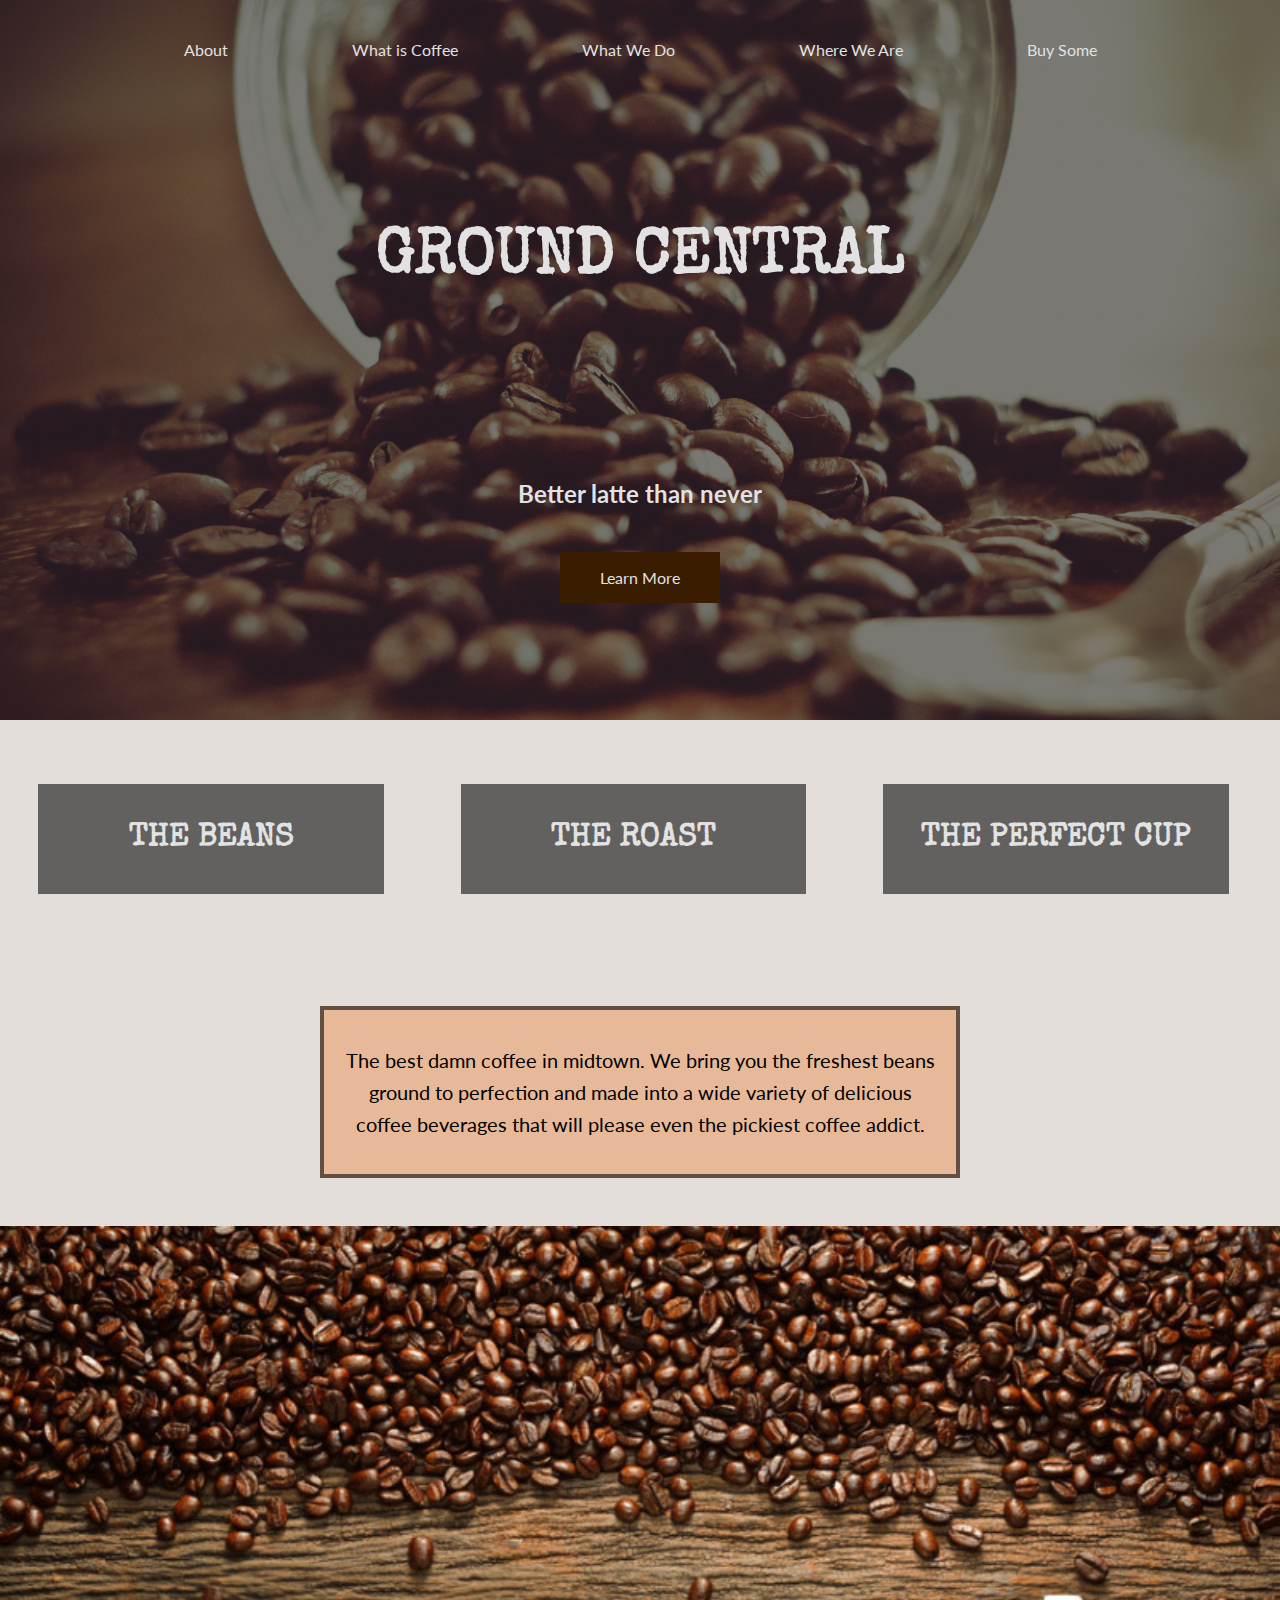
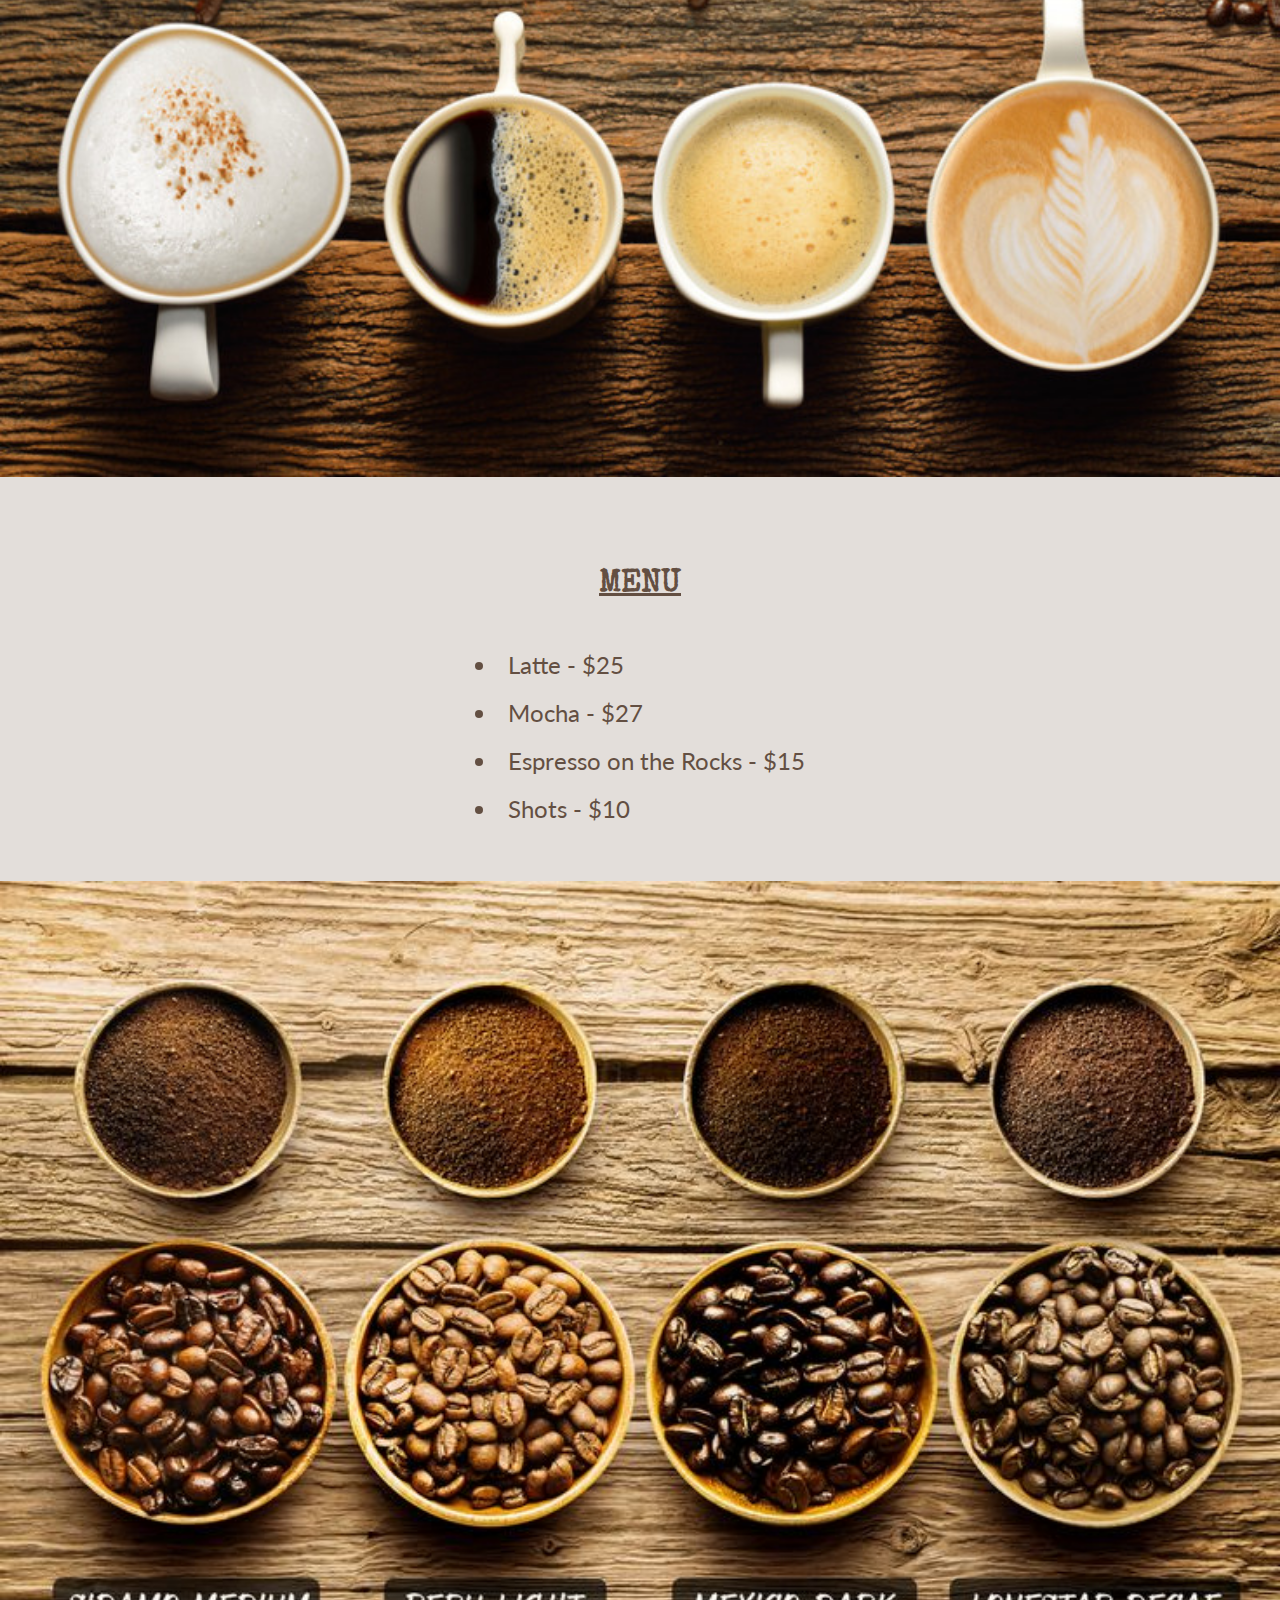
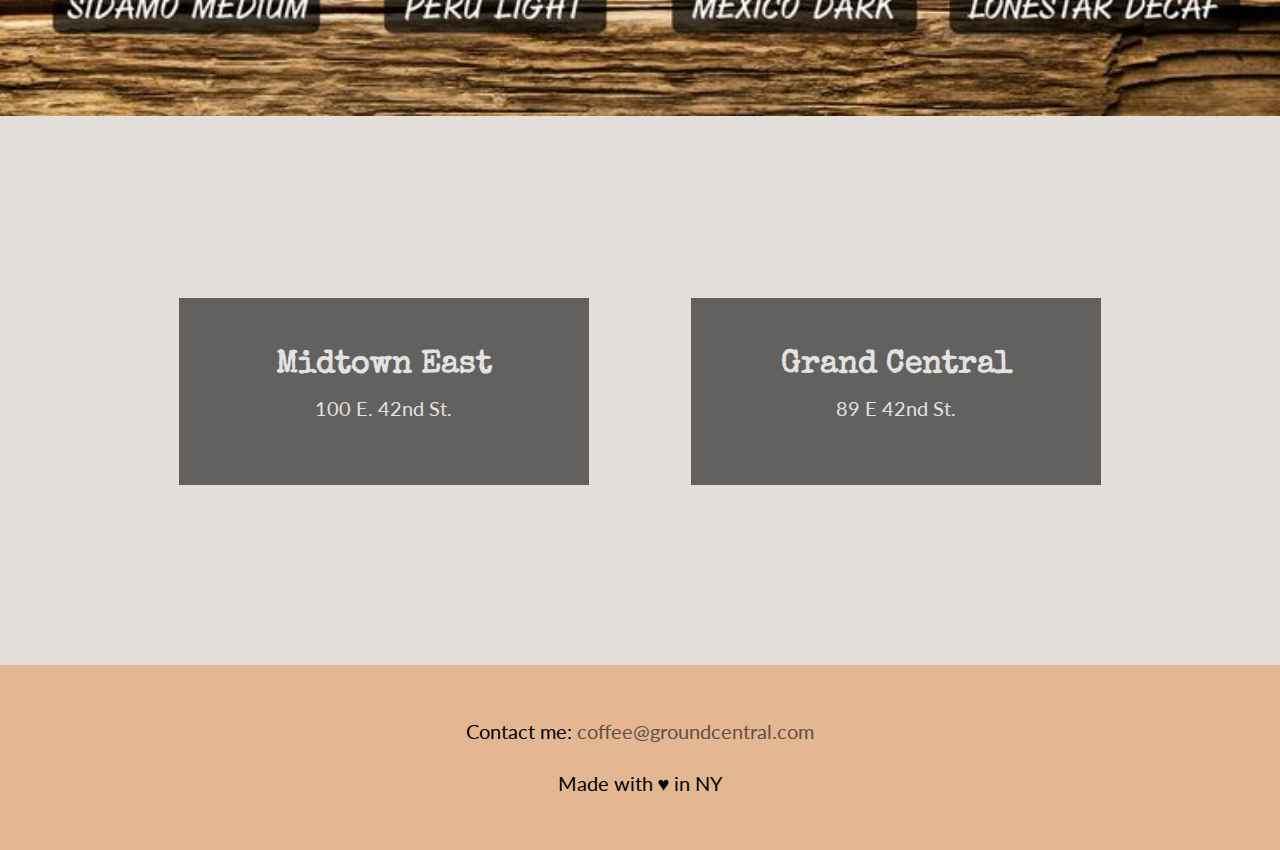
<file: final_project/index.html>
<!DOCTYPE html>
<html>
	<head>
		<title>Ground Central</title>
		<!--<link rel="stylesheet" type="text/css" href="css/reset.css">-->
		<link rel="stylesheet" type="text/css" href="css/style.css">
		<meta name="viewport" content="width=device-width, initial-scale=1">
	</head>
	<body>
		<div class="wrapper">
			<div class="mobilenav">
				<label for="toggle">Menu</label>
	            <input type="checkbox" id="toggle">
				<nav>
					<a href="#mission">About</a>
					<a href="https://en.wikipedia.org/wiki/Coffee" target="_blank">What is Coffee</a>
					<a href="#story">What We Do</a>
					<a href="#two_column">Where We Are</a>
					<a href="#menu">Buy Some</a>
				</nav>
			</div>
			<header>
				<nav>
					<a href="#mission">About</a>
					<a href="https://en.wikipedia.org/wiki/Coffee" target="_blank">What is Coffee</a>
					<a href="#story">What We Do</a>
					<a href="#two_column">Where We Are</a>
					<a href="#menu">Buy Some</a>
				</nav>
				<h1>Ground Central</h1>
				<p id="slogan">Better latte than never</p>
				<a href="#">Learn More</a>
			</header>
			<main>
				<section class="clearfix" id="story">
					<h2>The Beans</h2>
					<h2>The Roast</h2>
					<h2>The Perfect Cup</h2>
				</section>
				<section id="mission">
					<p>The best damn coffee in midtown. We bring you the freshest beans ground to perfection and made into a wide variety of delicious coffee beverages that will please even the pickiest coffee addict.</p>
				</section>
				<img id="cups" src="images/cups.jpg" alt="Perfection is in the artistry">
				<section id="menu">
					<h2>MENU</h2>
					<ul>
						<li>Latte - $25</li>
						<li>Mocha - $27</li>
						<li>Espresso on the Rocks - $15</li>
						<li>Shots - $10</li>
					</ul>
				</section>
				<img id="grounds" src="images/grounds.jpg" alt="Sidamo Medium Peru Light Mexico Dark and Lonestar Decaf">
				<section id="two_column" class="clearfix">
					<aside id="left">
						<h2>Midtown East</h2>
						<p>100 E. 42nd St.</p>
					</aside>
					<article id="right">
						<h2>Grand Central</h2>
						<p>89 E 42nd St.</p>
					</article>
				</section>
			</main>
			<footer>
				<p>Contact me: <a href="mailto:coffee@groundcentral.com?Subject=Need%20my%20fix" target="_top">coffee@groundcentral.com</a>
				</p>
				<p>Made with &hearts; in NY</p>
			</footer>
		</div>
	</body>
</html>
</file>
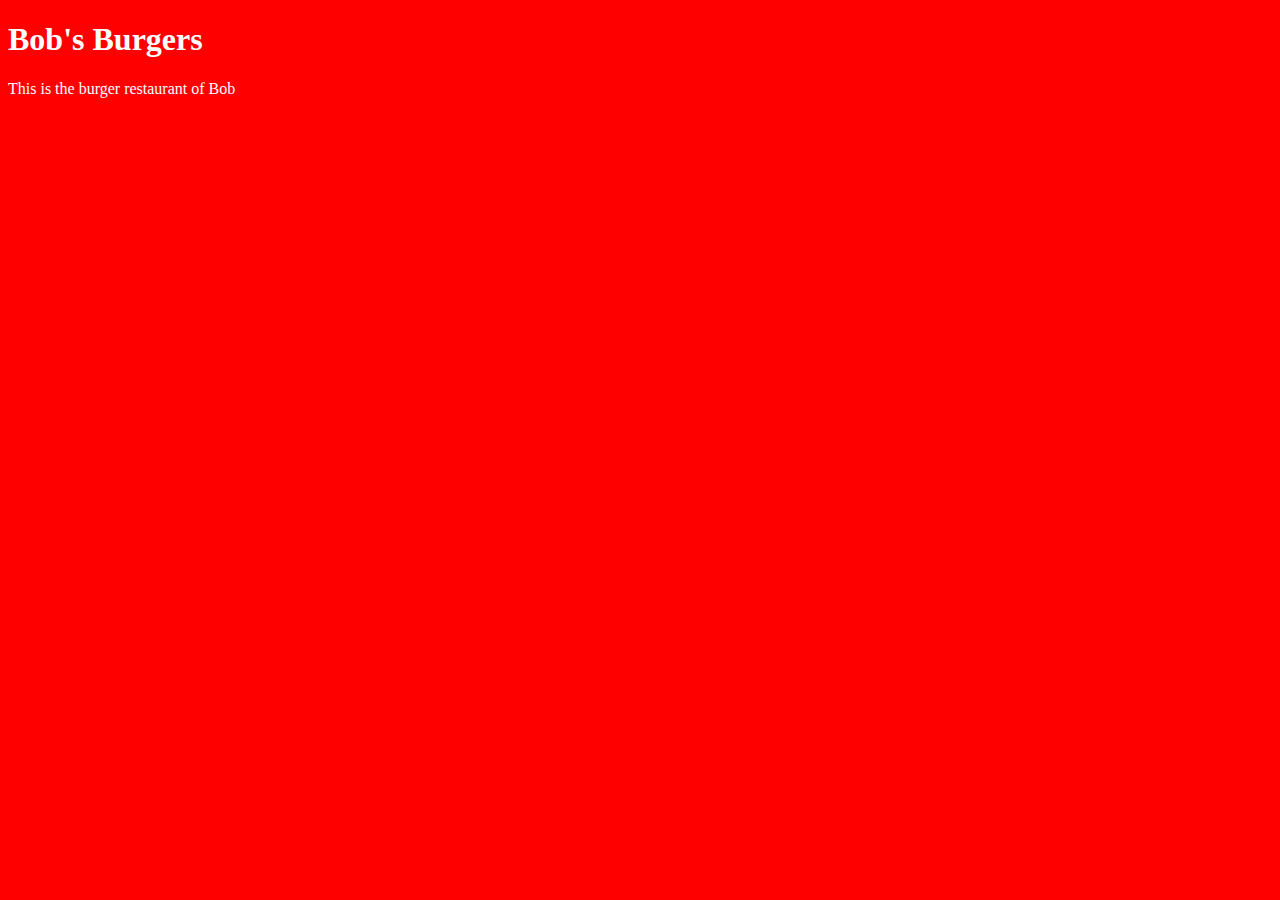
<file: unit_1/index.html>
<!DOCTYPE html>
<html>
	<head>
		<title>Bob's Burgers</title>
		<link rel="stylesheet" type="text/css" href="css/style.css">
	</head>
	<body>
		<h1>Bob's Burgers</h1>
		<p>This is the burger restaurant of Bob</p>
	</body>
</html>
</file>
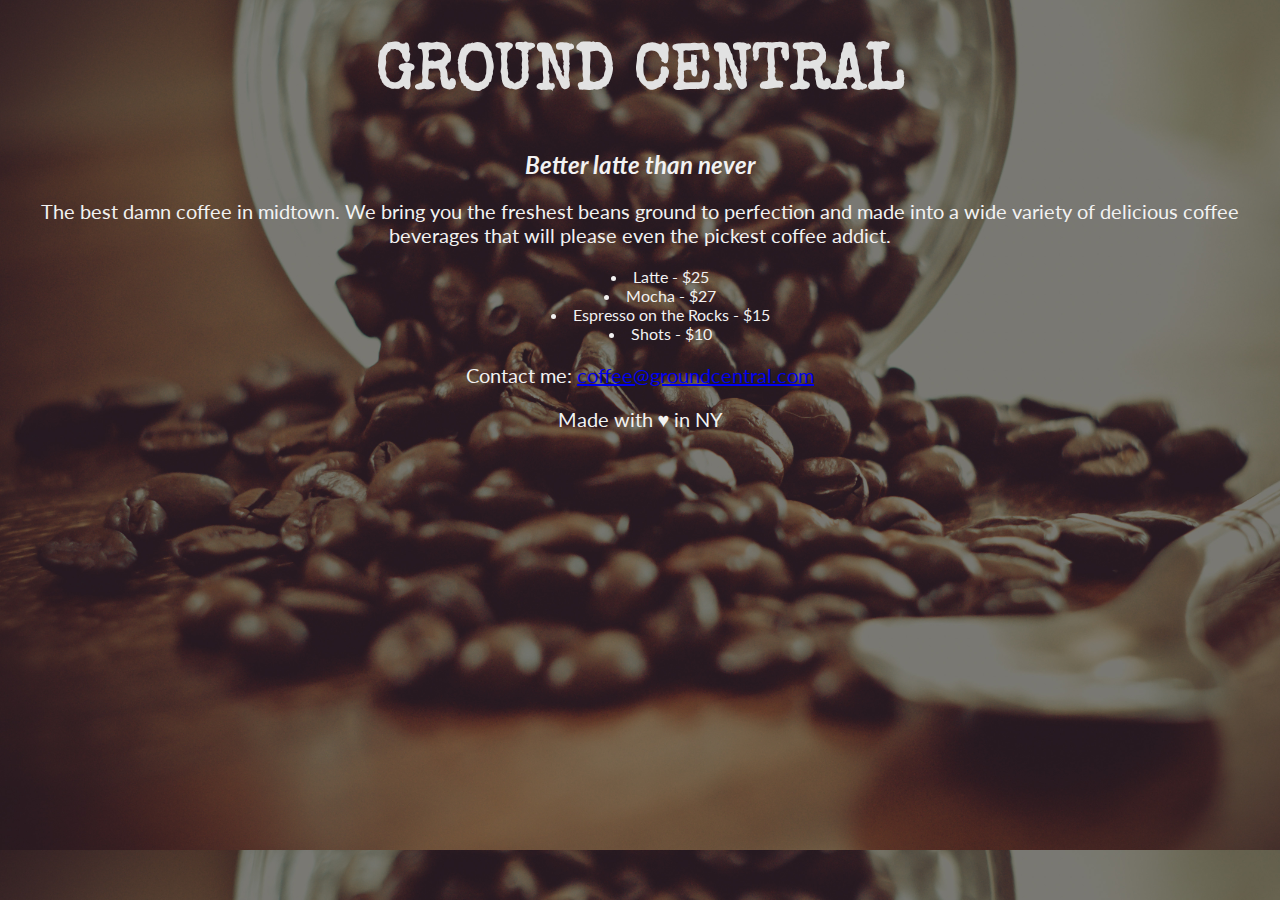
<file: unit_4/index.html>
<!DOCTYPE html>
<html>
	<head>
		<title>Ground Central</title>
		<link rel="stylesheet" type="text/css" href="css/style.css">
	</head>
	<body>
		<header>
			<h1>Ground Central</h1>
			<span id="slogan">Better latte than never</span>
		</header>
		<main>
			<section>
				<p>The best damn coffee in midtown. We bring you the freshest beans ground to perfection and made into a wide variety of delicious coffee beverages that will please even the pickest coffee addict.</p>
			</section>
			<section>
				<ul>
					<li>Latte - $25</li>
					<li>Mocha - $27</li>
					<li>Espresso on the Rocks - $15</li>
					<li>Shots - $10</li>
				</ul>
			</section>
		</main>
		<footer>
			<p>Contact me: <a href="mailto:coffee@groundcentral.com?Subject=Need%20my%20fix" target="_top">coffee@groundcentral.com</a>
			</p>
			<p>Made with &hearts; in NY</p>
		</footer>
	</body>
</html>
</file>
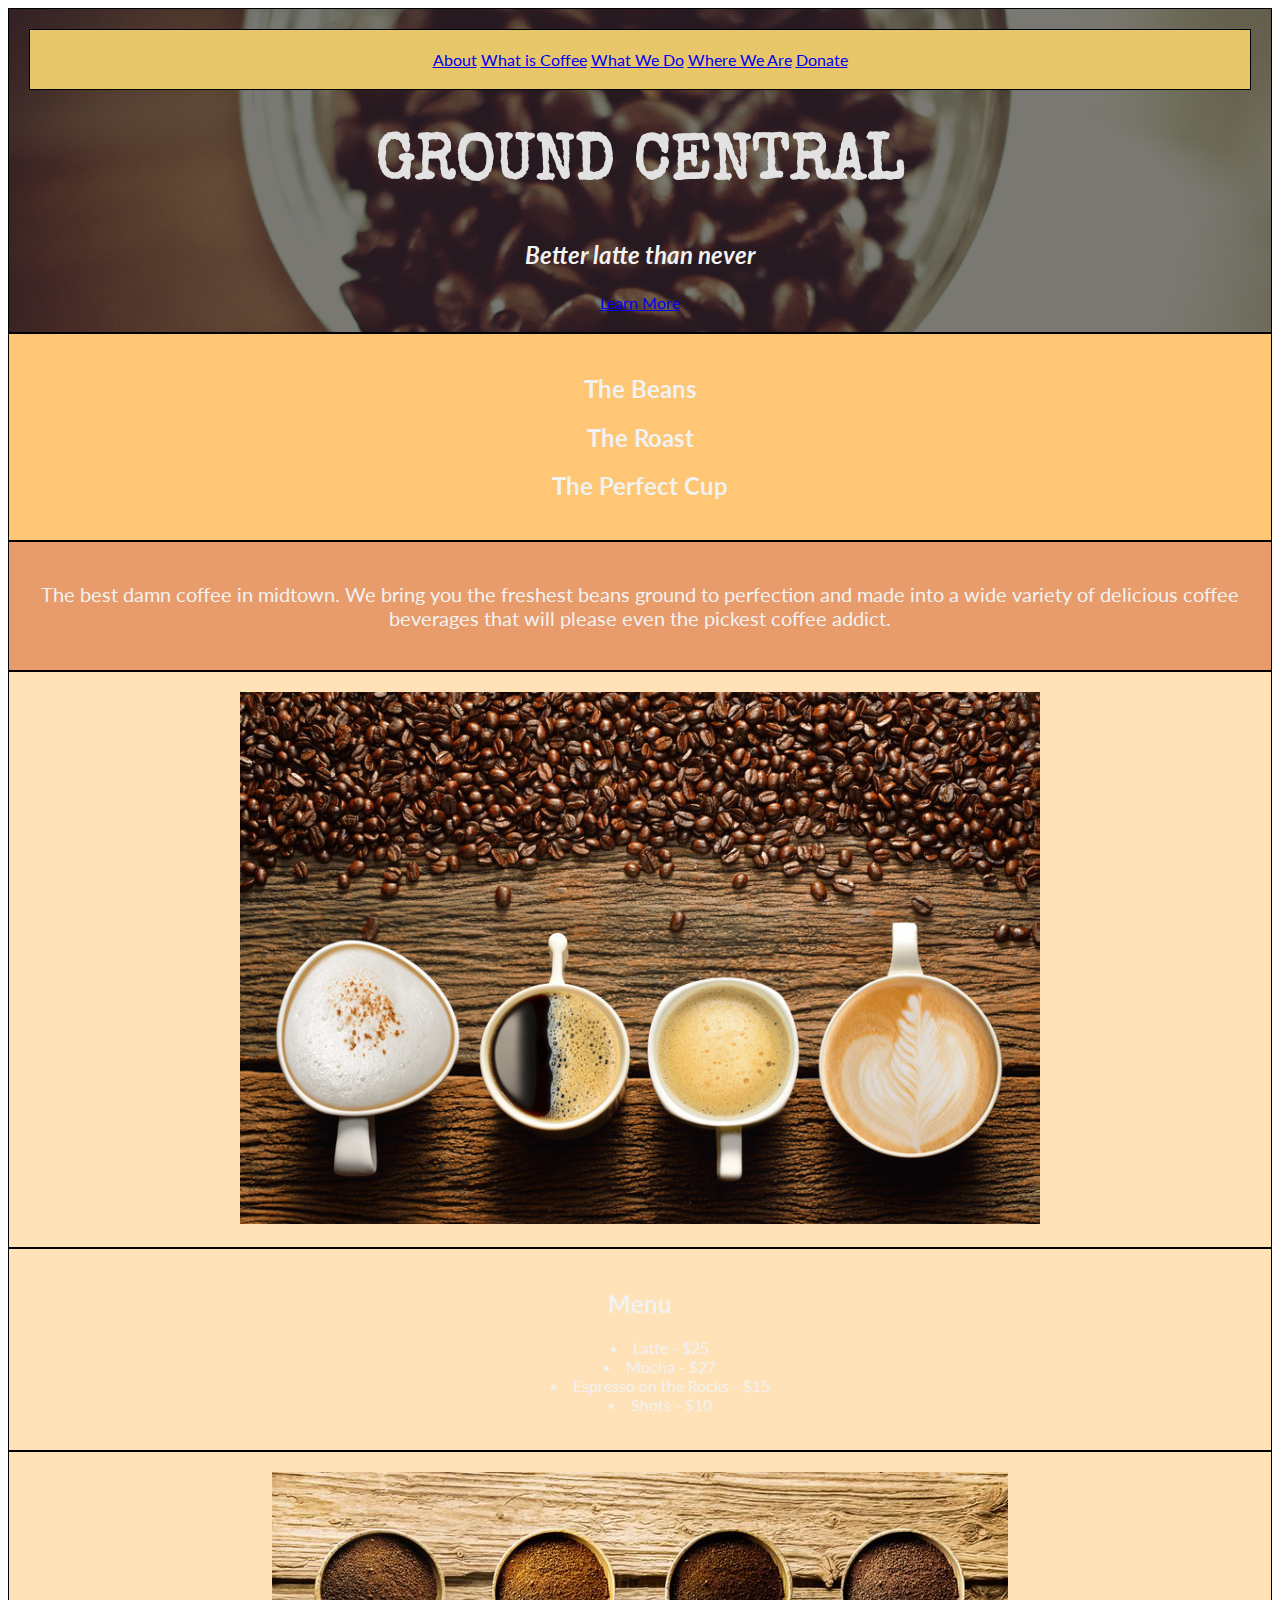
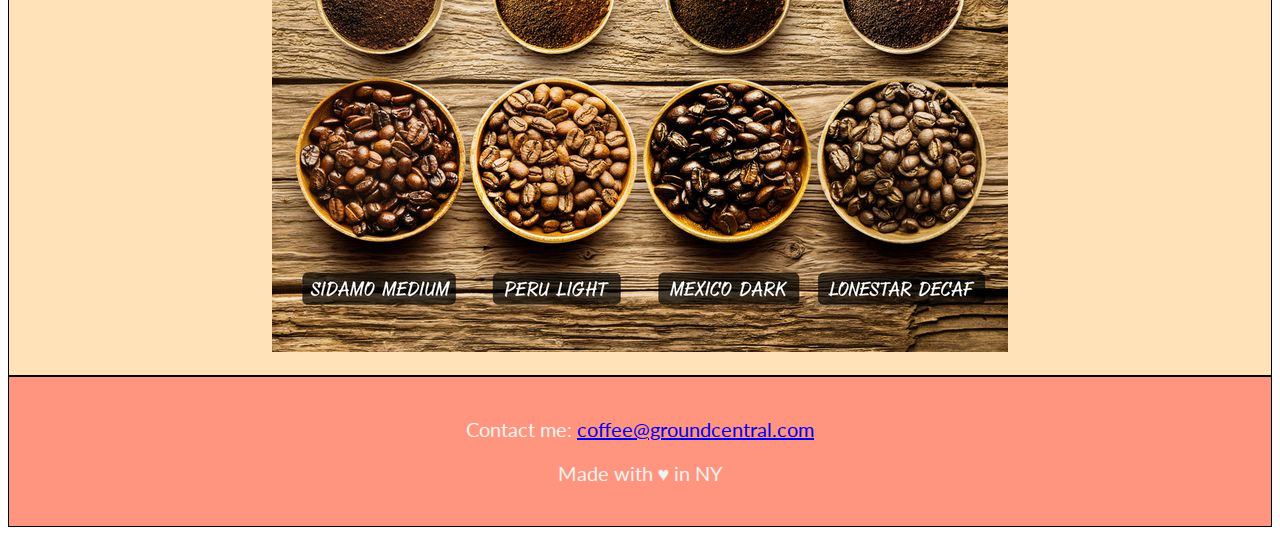
<file: unit_5/index.html>
<!DOCTYPE html>
<html>
	<head>
		<title>Ground Central</title>
		<link rel="stylesheet" type="text/css" href="css/style.css">
	</head>
	<body>
		<div class="wrapper">
			<header>
				<nav>
					<a href="#">About</a>
					<a href="#">What is Coffee</a>
					<a href="#">What We Do</a>
					<a href="#">Where We Are</a>
					<a href="#">Donate</a>
				</nav>
				<h1>Ground Central</h1>
				<p id="slogan">Better latte than never</p>
				<a href="#">Learn More</a>
			</header>
			<main>
				<section id="story">
					<h2>The Beans</h2>
					<h2>The Roast</h2>
					<h2>The Perfect Cup</h2>
				</section>
				<section id="mission">
					<p>The best damn coffee in midtown. We bring you the freshest beans ground to perfection and made into a wide variety of delicious coffee beverages that will please even the pickest coffee addict.</p>
				</section>
				<section id="cups">
					<img src="images/cupsocoffee.jpg" alt="Perfection is in the artistry">
				</section>
				<section id="menu">
					<h2>Menu</h2>
					<ul>
						<li>Latte - $25</li>
						<li>Mocha - $27</li>
						<li>Espresso on the Rocks - $15</li>
						<li>Shots - $10</li>
					</ul>
				</section>
				<section id="grounds">
					<img src="images/grounds.jpg" alt="Sidamo Medium Peru Light Mexico Dark and Lonestar Decaf">
				</section>
			</main>
			<footer>
				<p>Contact me: <a href="mailto:coffee@groundcentral.com?Subject=Need%20my%20fix" target="_top">coffee@groundcentral.com</a>
				</p>
				<p>Made with &hearts; in NY</p>
			</footer>
		</div>
	</body>
</html>
</file>
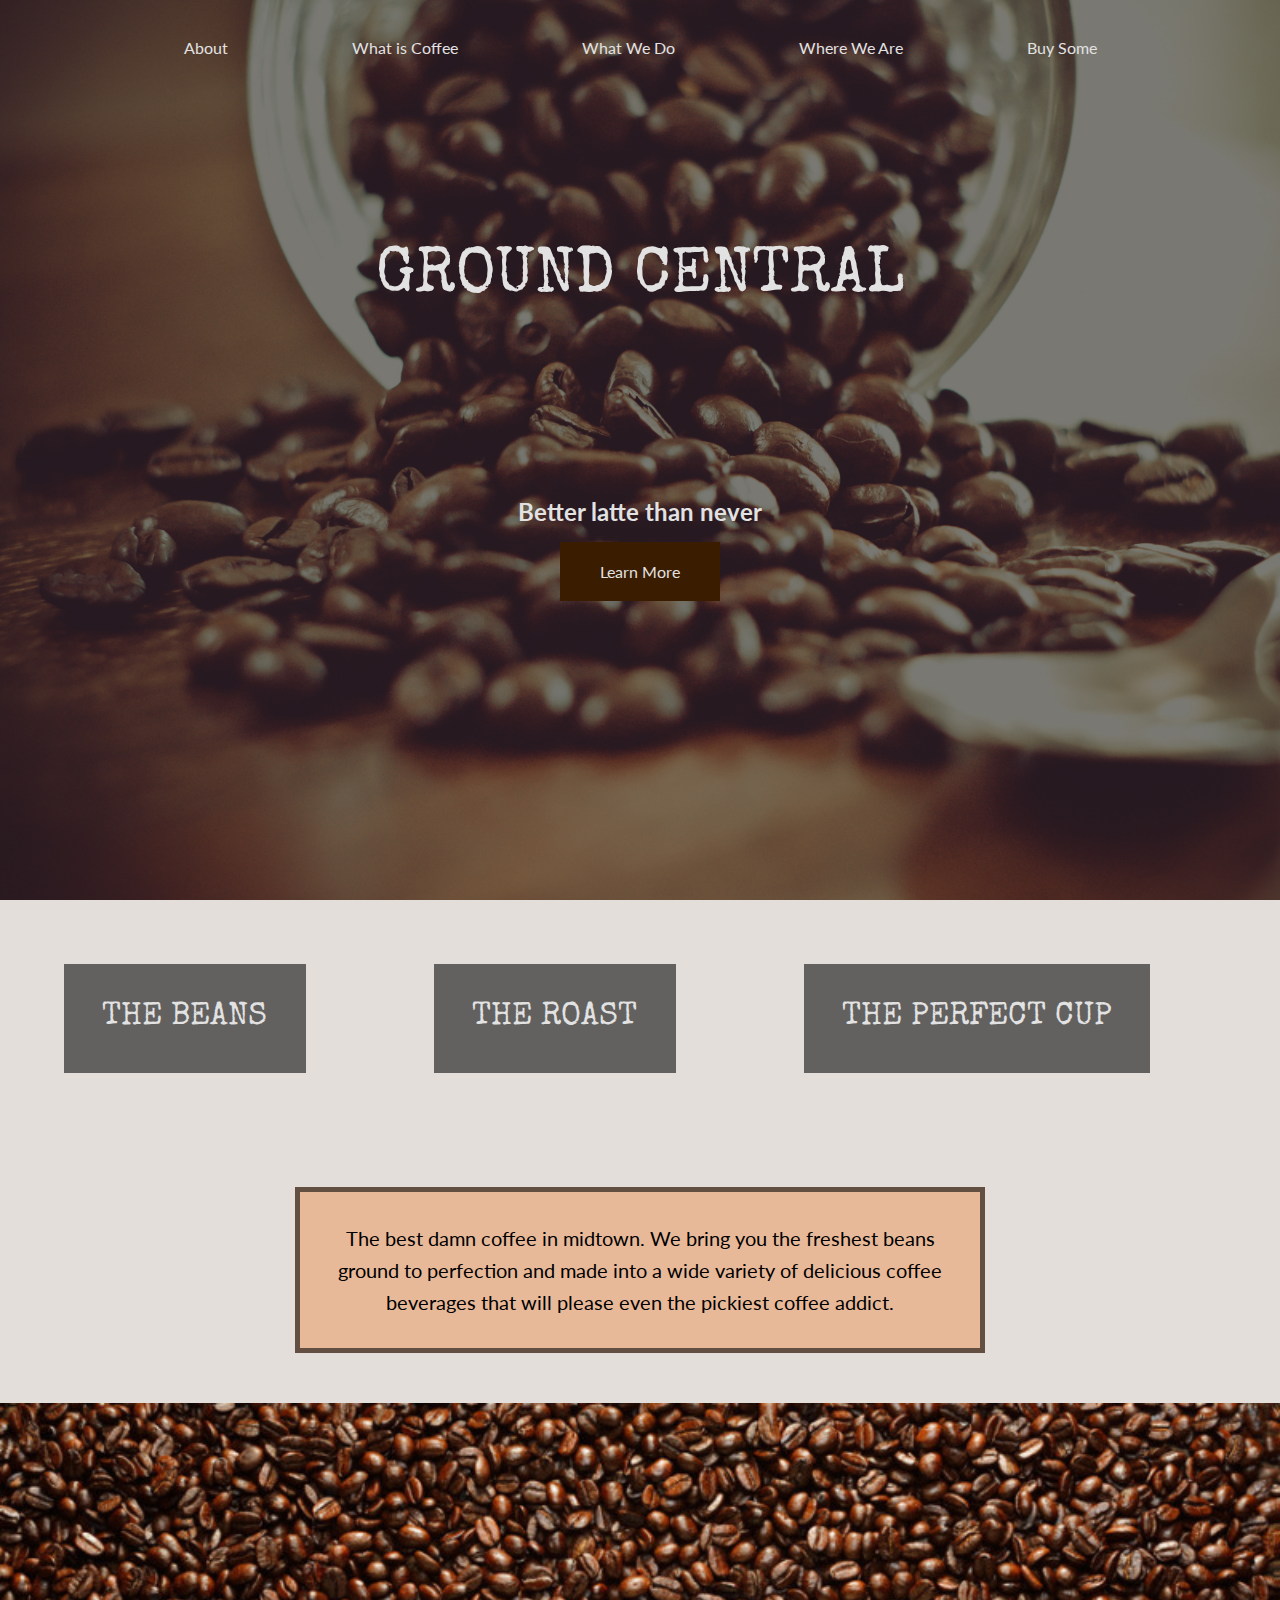
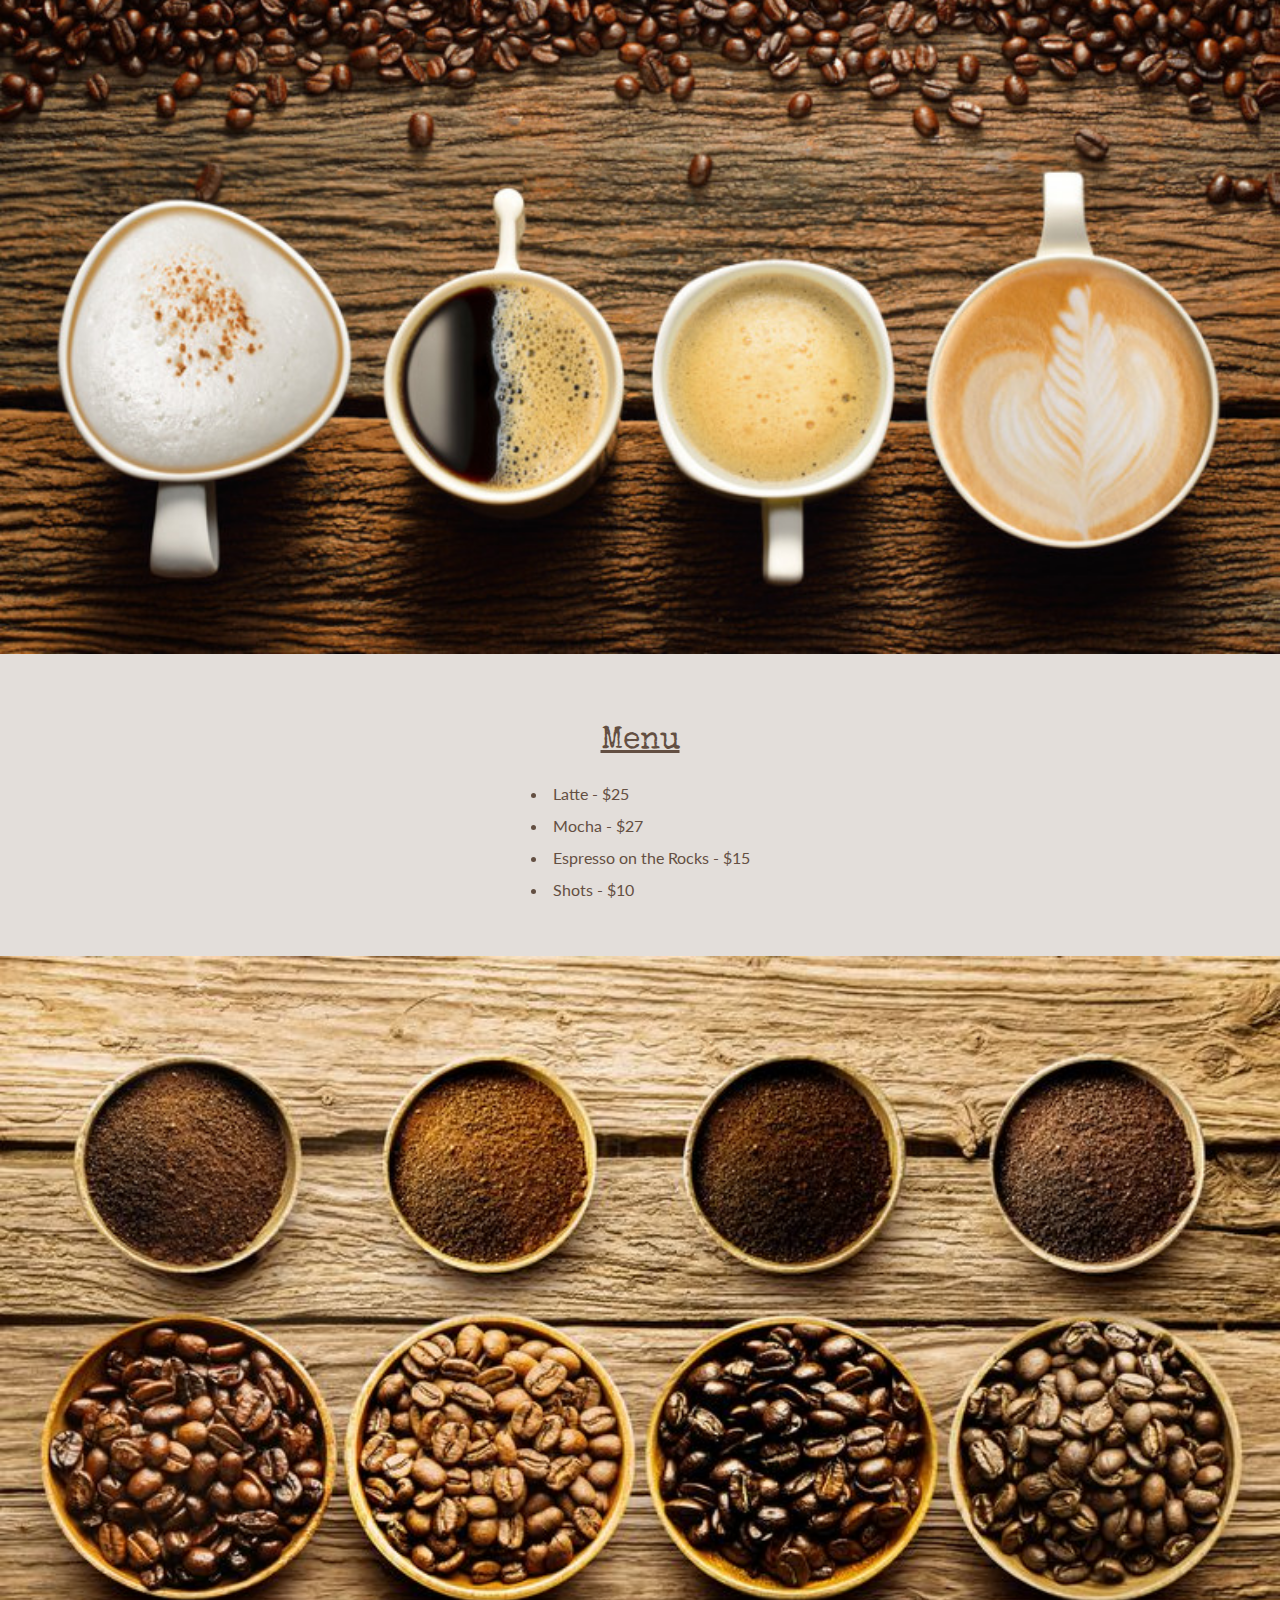
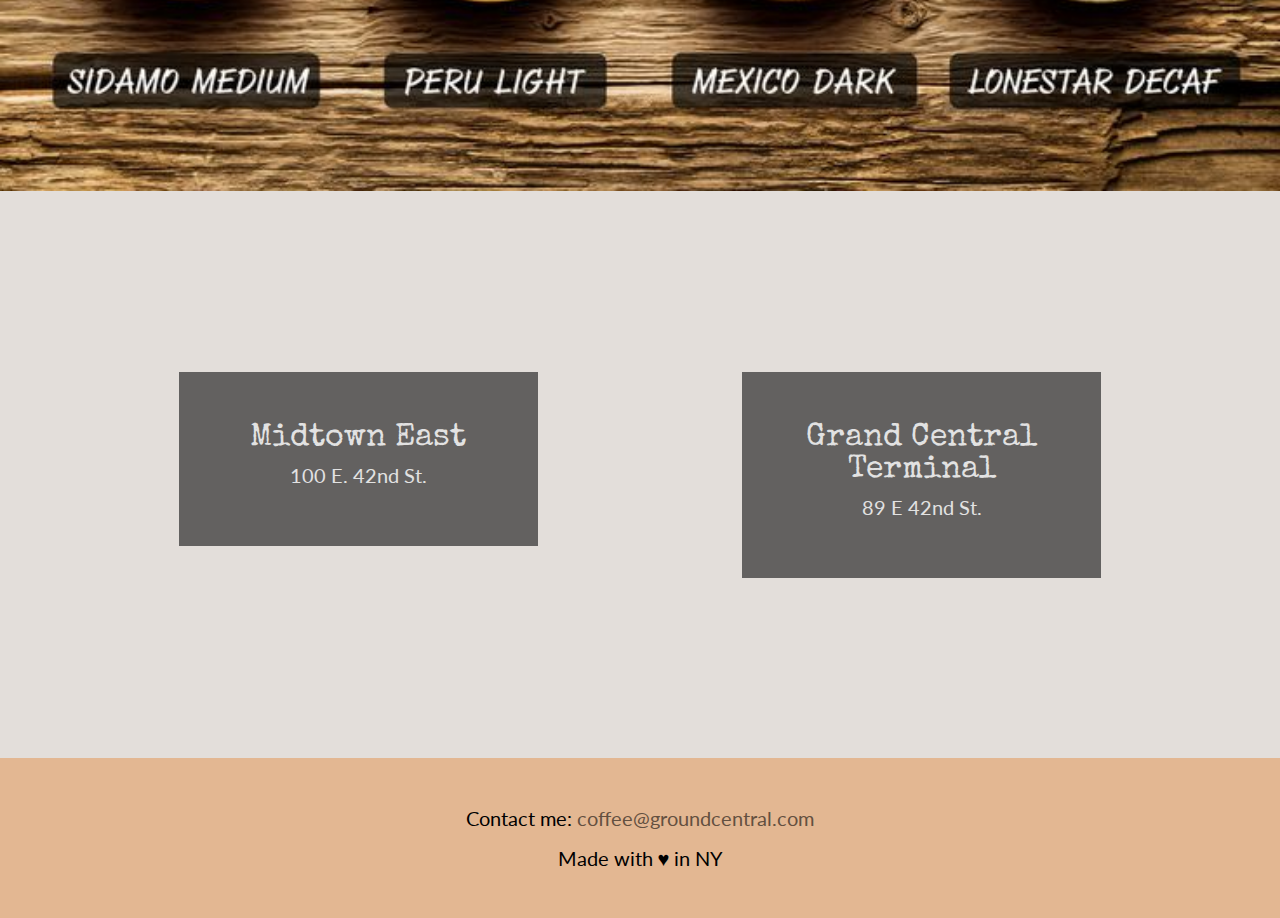
<file: unit_6/index.html>
<!DOCTYPE html>
<html>
	<head>
		<title>Ground Central</title>
		<link rel="stylesheet" type="text/css" href="css/reset.css">
		<link rel="stylesheet" type="text/css" href="css/style.css">
	</head>
	<body>
		<div class="wrapper">
			<header>
				<nav>
					<a href="#">About</a>
					<a href="#">What is Coffee</a>
					<a href="#">What We Do</a>
					<a href="#">Where We Are</a>
					<a href="#">Buy Some</a>
				</nav>
				<h1>Ground Central</h1>
				<p id="slogan">Better latte than never</p>
				<a href="#">Learn More</a>
			</header>
			<main>
				<section class="clearfix" id="story">
					<h2>The Beans</h2>
					<h2>The Roast</h2>
					<h2>The Perfect Cup</h2>
				</section>
				<section id="mission">
					<p>The best damn coffee in midtown. We bring you the freshest beans ground to perfection and made into a wide variety of delicious coffee beverages that will please even the pickiest coffee addict.</p>
				</section>
				<img id="cups" src="images/cups.jpg" alt="Perfection is in the artistry">
				<section id="menu">
					<h2>Menu</h2>
					<ul>
						<li>Latte - $25</li>
						<li>Mocha - $27</li>
						<li>Espresso on the Rocks - $15</li>
						<li>Shots - $10</li>
					</ul>
				</section>
				<img id="grounds" src="images/grounds.jpg" alt="Sidamo Medium Peru Light Mexico Dark and Lonestar Decaf">
				<section id="two_column" class="clearfix">
					<aside id="left">
						<h2>Midtown East</h2>
						<p>100 E. 42nd St.</p>
					</aside>
					<article id="right">
						<h2>Grand Central Terminal</h2>
						<p>89 E 42nd St.</p>
					</article>
				</section>
			</main>
			<footer>
				<p>Contact me: <a href="mailto:coffee@groundcentral.com?Subject=Need%20my%20fix" target="_top">coffee@groundcentral.com</a>
				</p>
				<p>Made with &hearts; in NY</p>
			</footer>
		</div>
	</body>
</html>
</file>
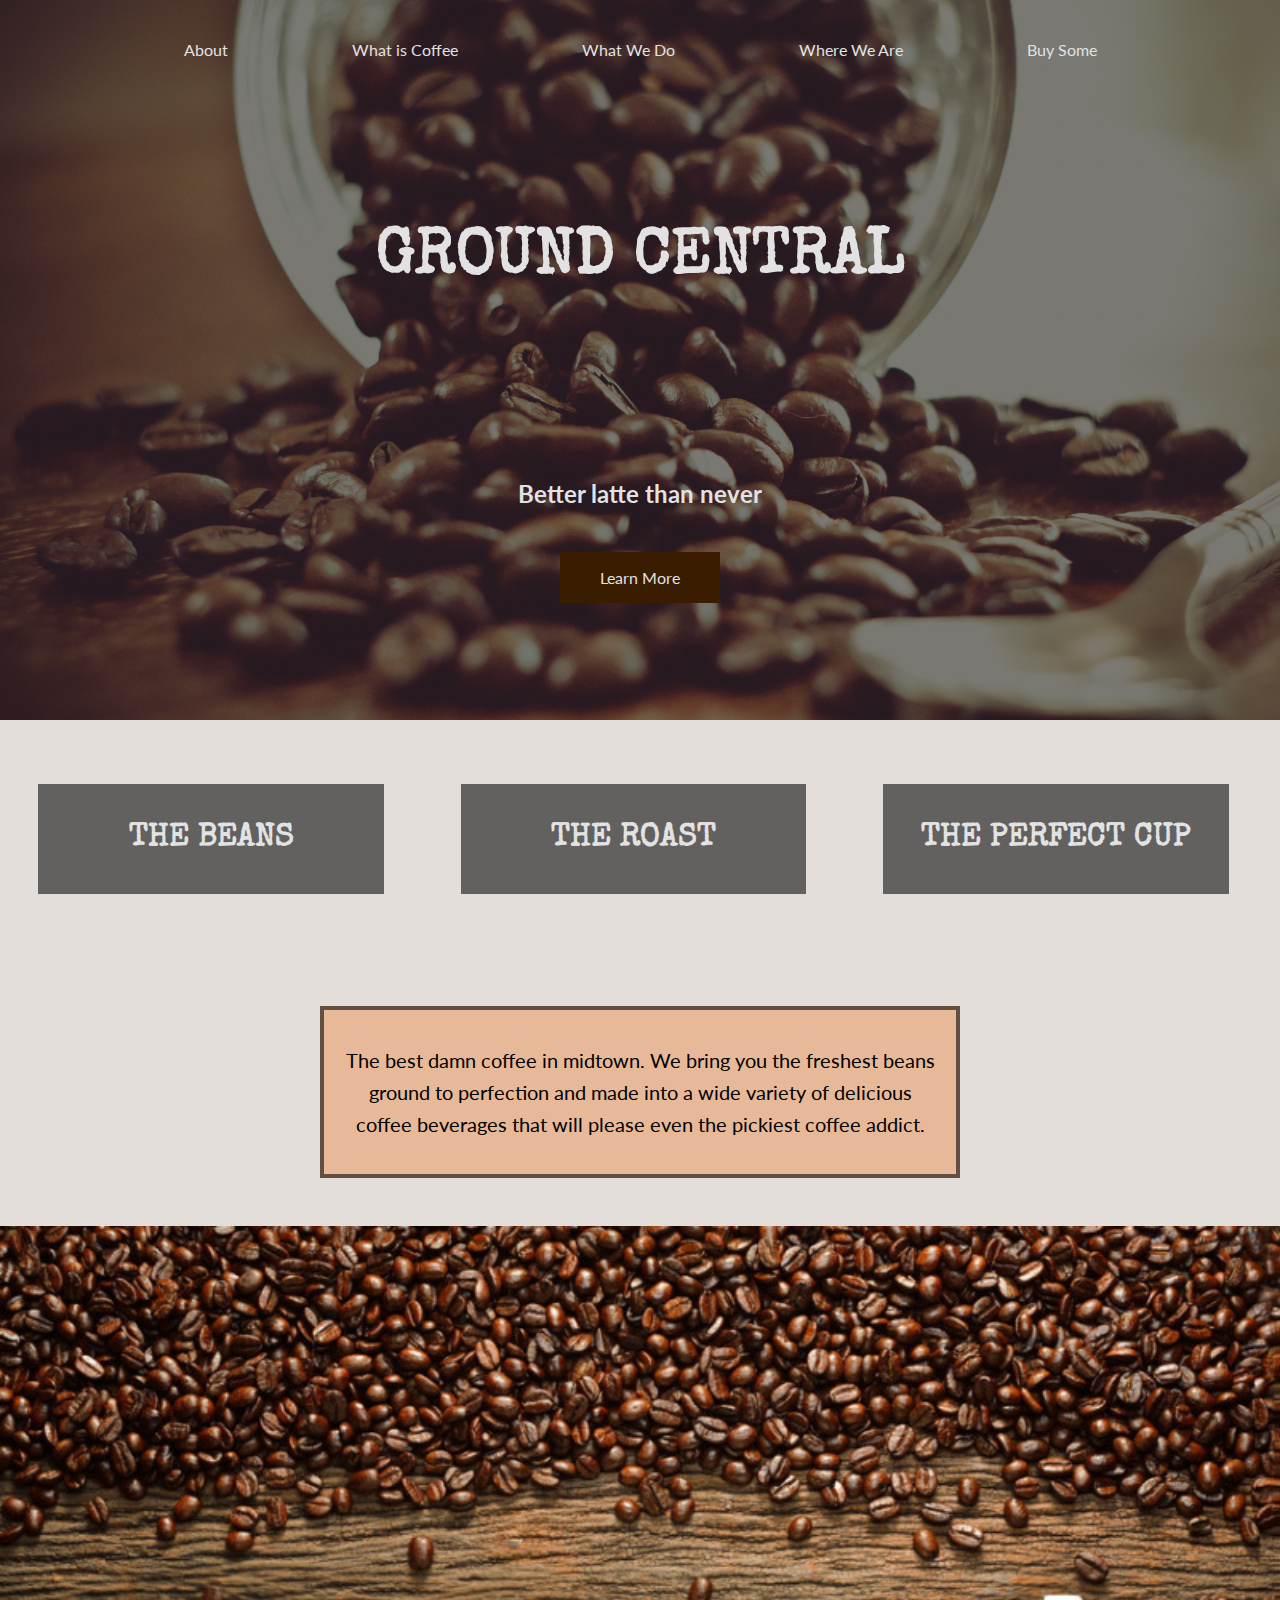
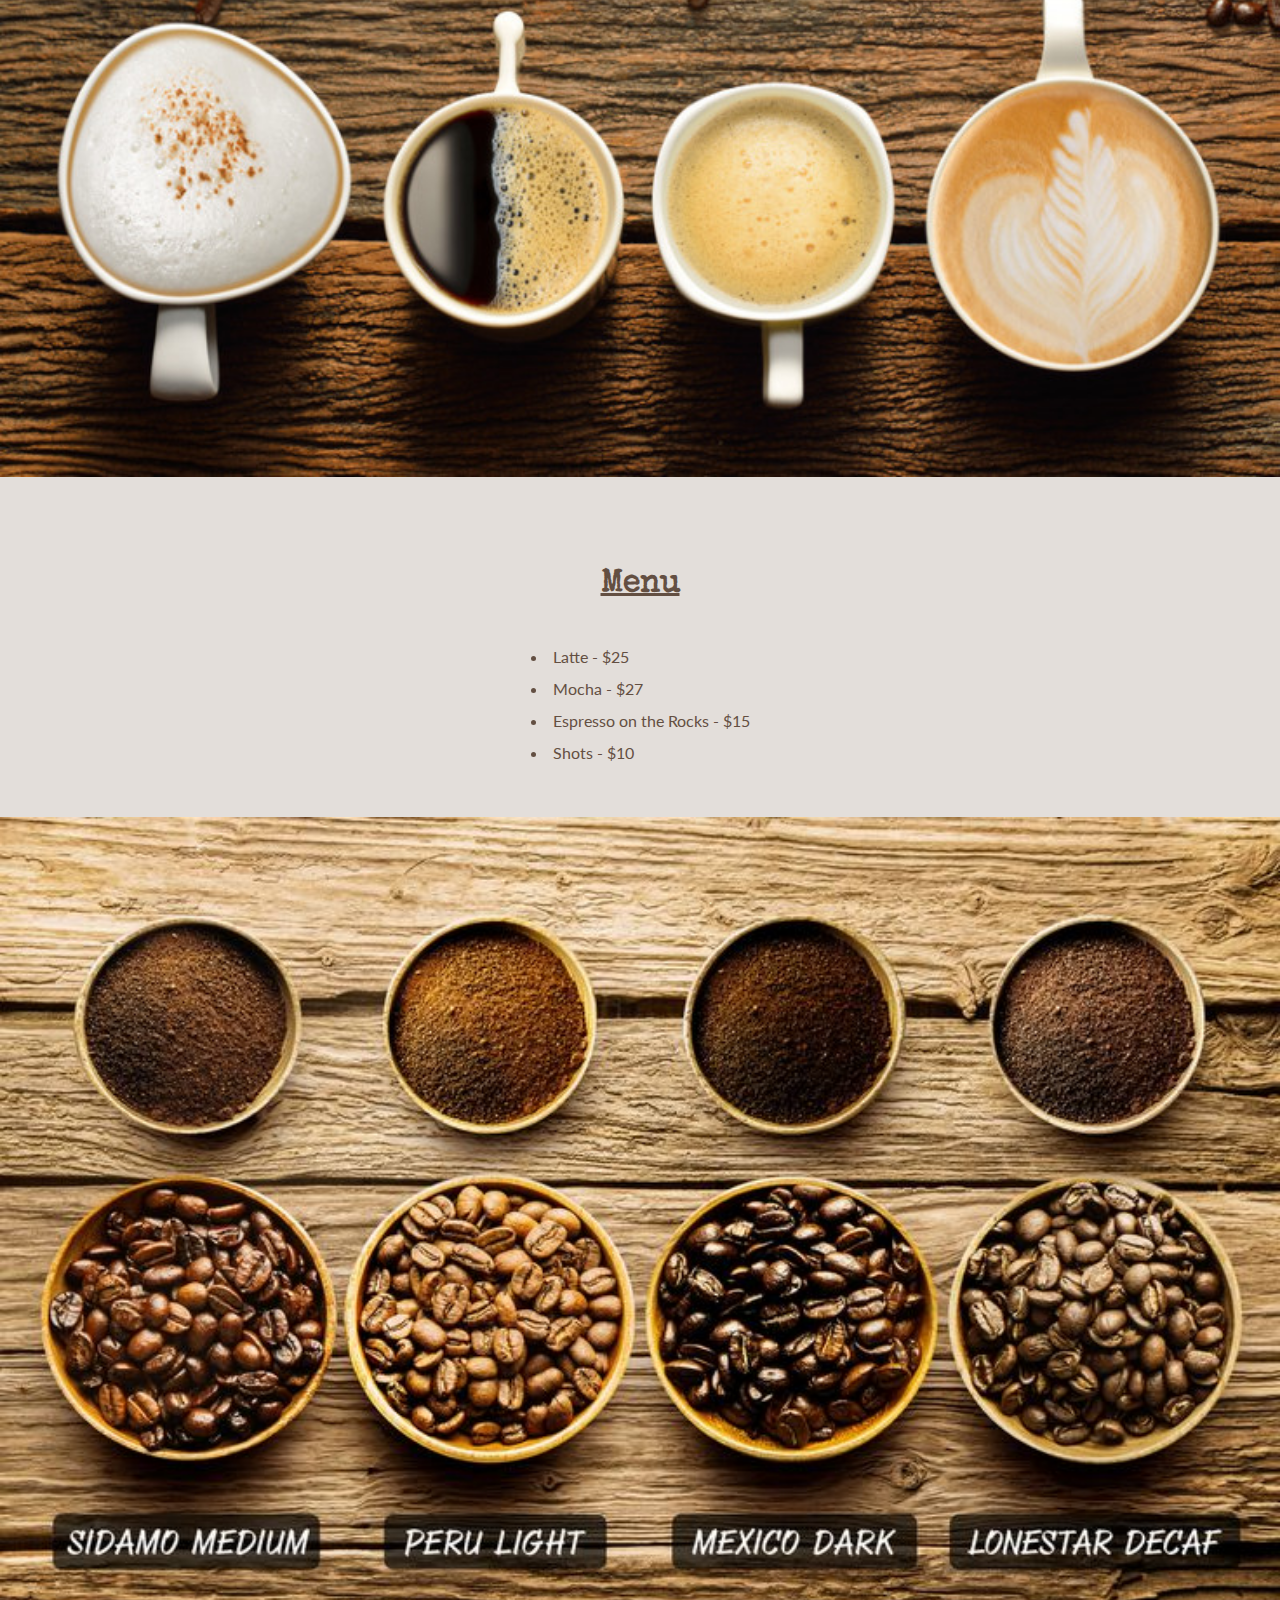
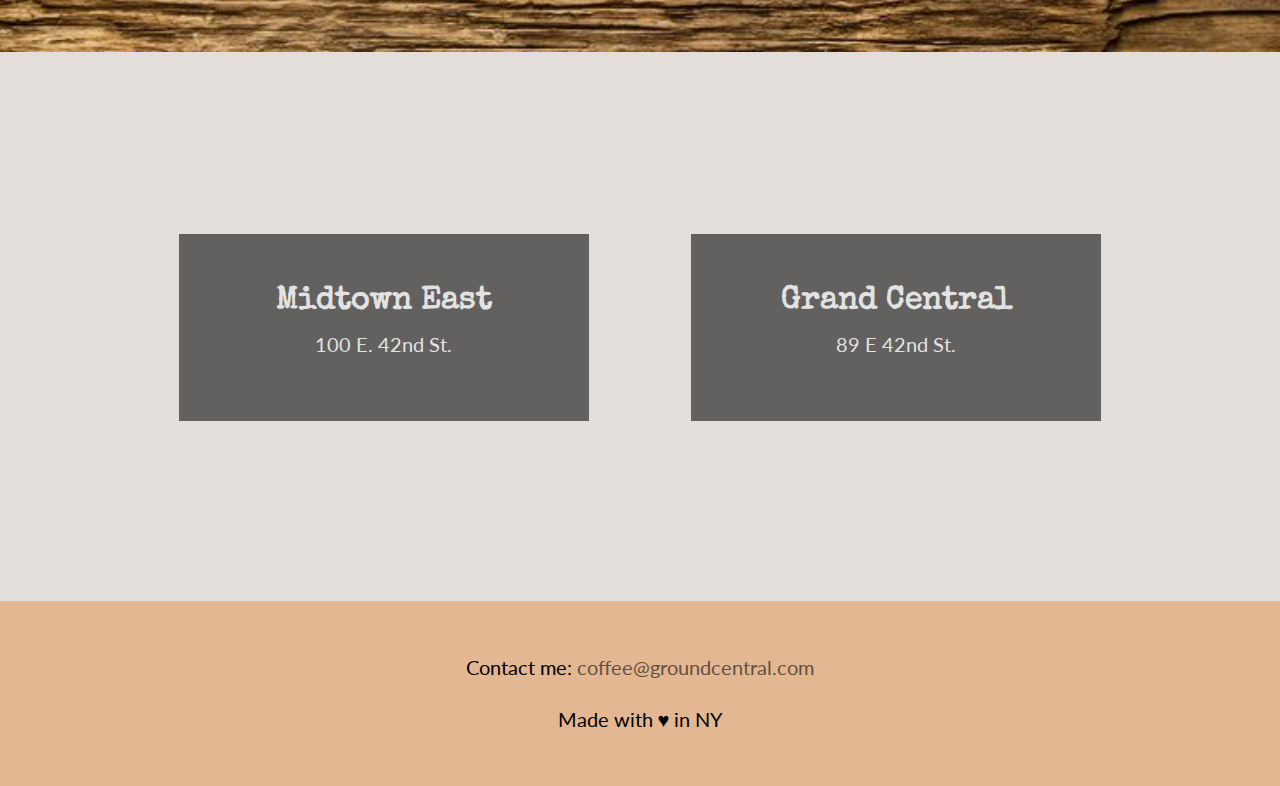
<file: unit_8/index.html>
<!DOCTYPE html>
<html>
	<head>
		<title>Ground Central</title>
		<!--<link rel="stylesheet" type="text/css" href="css/reset.css">-->
		<link rel="stylesheet" type="text/css" href="css/style.css">
		<meta name="viewport" content="width=device-width, initial-scale=1">
	</head>
	<body>
		<div class="wrapper">
			<div class="mobilenav">
				<label for="toggle">Menu</label>
	            <input type="checkbox" id="toggle">
				<nav>
					<a href="#">About</a>
					<a href="#">What is Coffee</a>
					<a href="#">What We Do</a>
					<a href="#">Where We Are</a>
					<a href="#">Buy Some</a>
				</nav>
			</div>
			<header>
				<nav>
					<a href="#">About</a>
					<a href="#">What is Coffee</a>
					<a href="#">What We Do</a>
					<a href="#">Where We Are</a>
					<a href="#">Buy Some</a>
				</nav>
				<h1>Ground Central</h1>
				<p id="slogan">Better latte than never</p>
				<a href="#">Learn More</a>
			</header>
			<main>
				<section class="clearfix" id="story">
					<h2>The Beans</h2>
					<h2>The Roast</h2>
					<h2>The Perfect Cup</h2>
				</section>
				<section id="mission">
					<p>The best damn coffee in midtown. We bring you the freshest beans ground to perfection and made into a wide variety of delicious coffee beverages that will please even the pickiest coffee addict.</p>
				</section>
				<img id="cups" src="images/cups.jpg" alt="Perfection is in the artistry">
				<section id="menu">
					<h2>Menu</h2>
					<ul>
						<li>Latte - $25</li>
						<li>Mocha - $27</li>
						<li>Espresso on the Rocks - $15</li>
						<li>Shots - $10</li>
					</ul>
				</section>
				<img id="grounds" src="images/grounds.jpg" alt="Sidamo Medium Peru Light Mexico Dark and Lonestar Decaf">
				<section id="two_column" class="clearfix">
					<aside id="left">
						<h2>Midtown East</h2>
						<p>100 E. 42nd St.</p>
					</aside>
					<article id="right">
						<h2>Grand Central</h2>
						<p>89 E 42nd St.</p>
					</article>
				</section>
			</main>
			<footer>
				<p>Contact me: <a href="mailto:coffee@groundcentral.com?Subject=Need%20my%20fix" target="_top">coffee@groundcentral.com</a>
				</p>
				<p>Made with &hearts; in NY</p>
			</footer>
		</div>
	</body>
</html>
</file>
<file: final_project/css/style.css>
@import url(https://fonts.googleapis.com/css?family=Lato|Special+Elite&subset=latin,latin-ext);

* {
	margin: 0;
	padding: 0;
	box-sizing: border-box;
}

body {
    font-family: 'Lato', sans-serif;
    text-align: center;
    font-size: 16px;
    background-color: #E3DEDA;
}

header{
	background-image: url("../images/background.jpg");
    background-size: 100% auto;
    height: 0;
    padding-bottom: 56.25%;
}

header p{
	color: #E2E2E2;
	font-weight: 700;
	font-size: 1.5em;
	padding: 2.5em;
}

header a{
	color: #E2E2E2;
	text-decoration: none;
	background-color: #3A1C00;
	padding: 1em 2.5em;
}

.mobilenav{
	display: none;
}
nav{
    padding: 1.25em;
}

nav a{
	color: #E2E2E2;
	text-decoration: none;
	display: inline-block;
	background-color: transparent;
	padding: 1.25em 2.5em;
	margin: 0 1.25em;
}

nav a:hover{
	background-color: #3A1C00;
	-webkit-transition:color ease-in-out .5s;
	-moz-transition:color ease-in-out .5s;
	-o-transition:color ease-in-out .5s;
	transition:color ease-in-out .5s;
}

footer{
    padding: 2.5em;
    background-color: #E3B792;
}

footer a{
	color: #635040;
	text-decoration: none;
}

footer a:hover{
	color: #A38469;
}

h1{
	font-family: 'Special Elite', cursive;
	color: #E2E2E2;
	text-transform: uppercase;
	font-size: 4em;
	padding: 2em 0;
}

h2{
	font-family: 'Special Elite', cursive;
	color: #E2E2E2;
	font-size: 2em;
}


p{
	font-size: 1.25em;
	padding: .7em 0;
}

ul{
	list-style-position: inside;
	list-style-type: disc;
	display: inline-block;
}

li{
	line-height: 2em;
	font-size: 1.5em;
	text-align: left;
}

label{
	color: #E2E2E2;
	text-decoration: none;
	background-color: transparent;
	padding: 1.25em 2.5em;
	margin: 0 1.25em;
	display: none;
}

.clearfix:after{
    visibility: hidden;
    display: block;
    font-size: 0;
    content: " ";
    clear: both;
    height: 0;
}

#story h2{
	width: 27%;
	float: left;
	padding: 3% 1.5%;
	background-color: #636160;
	margin: 5% 3%;
	text-transform: uppercase;
}

#mission{
	background-color: #E8B999;
    padding: 1.25em;
    width: 50%;
    margin: 3em auto;
    border: .3em solid #634F42;
    line-height: 2em;
}

#cups{
    width: 100%;
}

#menu{
	padding: 3em;
	color: #634F42;
}

#menu h2{
	color: #634F42;
	text-decoration: underline;
	padding: 1.25em;
}

#grounds{
    width: 100%;
}

#two_column{
	padding: 10%;
	color: #E2E2E2;
}

#left{
	background-color: #636160;
	padding: 5%;
	float: left;
	width: 40%;
	margin: 5%;
}

#right{
	background-color: #636160;
	padding: 5%;
	float: right;
	width: 40%;
	margin: 5%;
}
#toggle{
	display: none;
}

@media screen and (max-width:1160px){
	h1{
		padding: 1em 0;
	}
	#story h2 {
		font-size: 1.75em;
	}
	#mission {
		width: 60%;
		margin: 0 auto 3em;
		
	}
	#left, #right {
		width: 33%;
		padding: 7% 5%;
		margin: 3%;
	}
}

@media screen and (max-width:1065px){
	nav a{
		margin: 0;
	}
}

@media screen and (max-width:990px){
	header p{
		padding: 1.5em;
	}
	#story h2{
		width: 24%;
		font-size: 1.25em;
		padding: 3% 2%;
		margin: 5% 4.5%;
	}

	#mission p {
    font-size: 1.1em;
}

@media screen and (max-width:880px){
	nav a {
		padding: 1.25em 1.5em;
	}
	h1{
		font-size: 3.5em;
		padding: .5em;
	}
	#story h2{
		width: 28%;
		font-size: 1.25em;
		padding: 3% 2%;
		margin: 5% 2.5%;
	}
	#two_column h2 {
		font-size: 1.75em;
	}
	#left, #right {
		padding: 5% 2%;
		width: 40%;
		margin: 2%;
	}	
}
@media screen and (max-width:705px){
	header nav{
		display: none;
	}
	.mobilenav {
		display: block;
		background-color: #636160;
		position: relative;
	}
	.mobilenav nav {
		display: none;
	}

	.mobilenav nav a {
		display: block;
	}
	label{
		display: block;
	}
	h1{
		padding: 2em 1.5em 0;
		font-size: 2.5em;
	}
	header p{
		font-size: 1.25em;
	}
	#toggle{
		display: block;
		position: absolute;
		top: 0;
		left: 0;
		width: 100%;
		height: 20px;
		opacity: 0;
		visibility: hidden;
	}
	
	#toggle:checked + nav{
		display: block;
	}
	#story h2{
	width: 50%;
	font-size: 1.5em;
	float: none;
	padding: 5% 0;
	margin: 5% auto;
	}
	#mission{
		width: 75%;
	}
	#left, #right {
		float: none;
		width: 90%;
		margin: 3em auto;
	}	
}
@media screen and (max-width:490px){
	h1{
		font-size: 2em;
	}
	header p{
		font-size: 1em;
	}
	header a{
		font-size: .75em;
	}
	#story h2{
		width: 60%;
	}
	li{
	font-size: 1em;
	}
}
</file>
<file: unit_1/css/style.css>
body {
	background-color: red;
}
h1,p{
	color: white;
}
</file>
<file: unit_4/css/style.css>
@import url(https://fonts.googleapis.com/css?family=Lato|Special+Elite&subset=latin,latin-ext);
body {
    background-image: url("../images/background.jpg");
    background-size: cover;
    font-family: 'Lato', sans-serif;
    color: #F2f2f2;
    text-align: center;
}
h1{
	font-family: 'Special Elite', cursive;
	color: #E2E2E2;
	text-transform: uppercase;
	font-size: 64px;
}
p{
	font-size: 20px;
}
ul{
	list-style-position: inside;
}
#slogan{
	font-weight: 700;
	font-style: italic;
	font-size: 24px;
}
</file>
<file: unit_5/css/style.css>
@import url(https://fonts.googleapis.com/css?family=Lato|Special+Elite&subset=latin,latin-ext);

body {
    font-family: 'Lato', sans-serif;
    color: #F2f2f2;
    text-align: center;
}

header{
	background-image: url("../images/background.jpg");
    background-size: cover;
	background-color: #FFED74;
    border: 1px black solid;
    padding: 20px;
}

nav{
	background-color: #E8C66A;
    border: 1px black solid;
    padding: 20px;
}

section{
	background-color: #FFE2B8;
    border: 1px black solid;
    padding: 20px;
}

#story{
	background-color: #FFC675;
    border: 1px black solid;
    padding: 20px;
}

#mission{
	background-color: #E89C6C;
    border: 1px black solid;
    padding: 20px;
}

footer{
	background-color: #FF957E;
    border: 1px black solid;
    padding: 20px;
}

h1{
	font-family: 'Special Elite', cursive;
	color: #E2E2E2;
	text-transform: uppercase;
	font-size: 64px;
}

p{
	font-size: 20px;
}

ul{
	list-style-position: inside;
}

#slogan{
	font-weight: 700;
	font-style: italic;
	font-size: 24px;
}
</file>
<file: unit_6/css/style.css>
@import url(https://fonts.googleapis.com/css?family=Lato|Special+Elite&subset=latin,latin-ext);

body {
    font-family: 'Lato', sans-serif;
    text-align: center;
}

header{
	background-image: url("../images/background.jpg");
    background-size: cover;
    min-height: 100vh;
}

header p{
	color: #E2E2E2;
	font-weight: 700;
	font-size: 24px;
	padding: 40px;
}

header a{
	color: #E2E2E2;
	text-decoration: none;
	background-color: #3A1C00;
	padding: 20px 40px;
}

nav{
    padding: 20px;
}

nav a{
	color: #E2E2E2;
	text-decoration: none;
	display: inline-block;
	background-color: transparent;
	padding: 20px 40px;
	margin: 0px 20px;
}

nav a:hover{
	background-color: #3A1C00;
}

main{
	background-color: #E3DEDA;
}

footer{
    padding: 40px;
    background-color: #E3B792;
}

footer a{
	color: #635040;
	text-decoration: none;
}

footer a:hover{
	color: #A38469;
}

h1{
	font-family: 'Special Elite', cursive;
	color: #E2E2E2;
	text-transform: uppercase;
	font-size: 64px;
	padding: 150px 0px;
}

h2{
	font-family: 'Special Elite', cursive;
	color: #E2E2E2;
	font-size: 32px;
}


p{
	font-size: 20px;
	padding: 10px 0px;
}

ul{
	list-style-position: inside;
	list-style-type: disc;
	display: inline-block;
}

li{
	line-height: 2em;
	text-align: left;
}

.clearfix:after{
    visibility: hidden;
    display: block;
    font-size: 0;
    content: " ";
    clear: both;
    height: 0;
}

#story h2{
	float: left;
	padding: 3%;
	background-color: #636160;
	margin: 5%;
	text-transform: uppercase;
}

#mission{
	background-color: #E8B999;
    padding: 20px;
    width: 50%;
    margin: 50px auto;
    border: 5px solid #634F42;
    line-height: 2em;
}

#cups{
    width: 100%;
}

#menu{
	padding: 50px;
	color: #634F42;
}

#menu h2{
	color: #634F42;
	text-decoration: underline;
	padding: 20px;
}

#grounds{
    width: 100%;
}

#two_column{
	padding: 10%;
	color: #E2E2E2;
}

#left{
	background-color: #636160;
	padding: 5%;
	float: left;
	width: 25%;
	margin: 5%;
}

#right{
	background-color: #636160;
	padding: 5%;
	float: right;
	width: 25%;
	margin: 5%;
}
</file>
<file: unit_8/css/style.css>
@import url(https://fonts.googleapis.com/css?family=Lato|Special+Elite&subset=latin,latin-ext);

* {
	margin: 0;
	padding: 0;
	box-sizing: border-box;
}

body {
    font-family: 'Lato', sans-serif;
    text-align: center;
    font-size: 16px;
    background-color: #E3DEDA;
}

header{
	background-image: url("../images/background.jpg");
    background-size: 100% auto;
    height: 0;
    padding-bottom: 56.25%;
}

header p{
	color: #E2E2E2;
	font-weight: 700;
	font-size: 1.5em;
	padding: 2.5em;
}

header a{
	color: #E2E2E2;
	text-decoration: none;
	background-color: #3A1C00;
	padding: 1em 2.5em;
}

.mobilenav{
	display: none;
}
nav{
    padding: 1.25em;
}

nav a{
	color: #E2E2E2;
	text-decoration: none;
	display: inline-block;
	background-color: transparent;
	padding: 1.25em 2.5em;
	margin: 0 1.25em;
}

nav a:hover{
	background-color: #3A1C00;
}

nav a:link{
	/*font-family: 'Allerta', sans-serif;
	color:#fff;
	padding:0 32px;
	font-size: .8em;
	text-align: center;
	text-transform: uppercase;
	letter-spacing: 2px;
	-webkit-transition:color ease-in-out .5s;
	-moz-transition:color ease-in-out .5s;
	-o-transition:color ease-in-out .5s;
	transition:color ease-in-out .5s;*/
}

footer{
    padding: 2.5em;
    background-color: #E3B792;
}

footer a{
	color: #635040;
	text-decoration: none;
}

footer a:hover{
	color: #A38469;
}

h1{
	font-family: 'Special Elite', cursive;
	color: #E2E2E2;
	text-transform: uppercase;
	font-size: 4em;
	padding: 2em 0;
}

h2{
	font-family: 'Special Elite', cursive;
	color: #E2E2E2;
	font-size: 2em;
}


p{
	font-size: 1.25em;
	padding: .7em 0;
}

ul{
	list-style-position: inside;
	list-style-type: disc;
	display: inline-block;
}

li{
	line-height: 2em;
	text-align: left;
}

label{
	color: #E2E2E2;
	text-decoration: none;
	background-color: transparent;
	padding: 1.25em 2.5em;
	margin: 0 1.25em;
	display: none;
}

.clearfix:after{
    visibility: hidden;
    display: block;
    font-size: 0;
    content: " ";
    clear: both;
    height: 0;
}

#story h2{
	width: 27%;
	float: left;
	padding: 3% 1.5%;
	background-color: #636160;
	margin: 5% 3%;
	text-transform: uppercase;
}

#mission{
	background-color: #E8B999;
    padding: 1.25em;
    width: 50%;
    margin: 3em auto;
    border: .3em solid #634F42;
    line-height: 2em;
}

#cups{
    width: 100%;
}

#menu{
	padding: 3em;
	color: #634F42;
}

#menu h2{
	color: #634F42;
	text-decoration: underline;
	padding: 1.25em;
}

#grounds{
    width: 100%;
}

#two_column{
	padding: 10%;
	color: #E2E2E2;
}

#left{
	background-color: #636160;
	padding: 5%;
	float: left;
	width: 40%;
	margin: 5%;
}

#right{
	background-color: #636160;
	padding: 5%;
	float: right;
	width: 40%;
	margin: 5%;
}
#toggle{
	display: none;
}

@media screen and (max-width:1160px){
	h1{
		padding: 1em 0;
	}
	#story h2 {
		font-size: 1.75em;
	}
	#mission {
		width: 60%;
		margin: 0 auto 3em;
		
	}
	#left, #right {
		width: 33%;
		padding: 7% 5%;
		margin: 3%;
	}
}

@media screen and (max-width:1065px){
	nav a{
		margin: 0;
	}
}

@media screen and (max-width:990px){
	header p{
		padding: 1.5em;
	}
	#story h2{
		width: 24%;
		font-size: 1.25em;
		padding: 3% 2%;
		margin: 5% 4.5%;
	}

	#mission p {
    font-size: 1.1em;
}

@media screen and (max-width:880px){
	nav a {
		padding: 1.25em 1.5em;
	}
	h1{
		font-size: 3.5em;
		padding: .5em;
	}
	#story h2{
		width: 28%;
		font-size: 1.25em;
		padding: 3% 2%;
		margin: 5% 2.5%;
	}
	#two_column h2 {
		font-size: 1.75em;
	}
	#left, #right {
		padding: 5% 2%;
		width: 40%;
		margin: 2%;
	}	
}
@media screen and (max-width:705px){
	header nav{
		display: none;
	}
	.mobilenav {
		display: block;
		background-color: black;
		position: relative;
	}
	.mobilenav nav {
		display: none;
	}

	.mobilenav nav a {
		display: block;
	}
	label{
		display: block;
	}
	h1{
		padding: 2em 1.5em 0;
		font-size: 2.5em;
	}
	header p{
		font-size: 1.25em;
	}
	#toggle{
		display: block;
		position: absolute;
		top: 0;
		left: 0;
		width: 100%;
		height: 20px;
		opacity: 0;
		visibility: hidden;
	}
	
	#toggle:checked + nav{
		display: block;
	}
	#story h2{
	width: 50%;
	font-size: 1.5em;
	float: none;
	padding: 5% 0;
	margin: 5% auto;
	}
	#mission{
		width: 75%;
	}
	#left, #right {
		float: none;
		width: 90%;
		margin: 3em auto;
	}	
}
@media screen and (max-width:490px){
	h1{
		font-size: 2em;
	}
	header p{
		font-size: 1em;
	}
	header a{
		font-size: .75em;
	}
	#story h2{
		width: 60%;
	}
}
</file>
